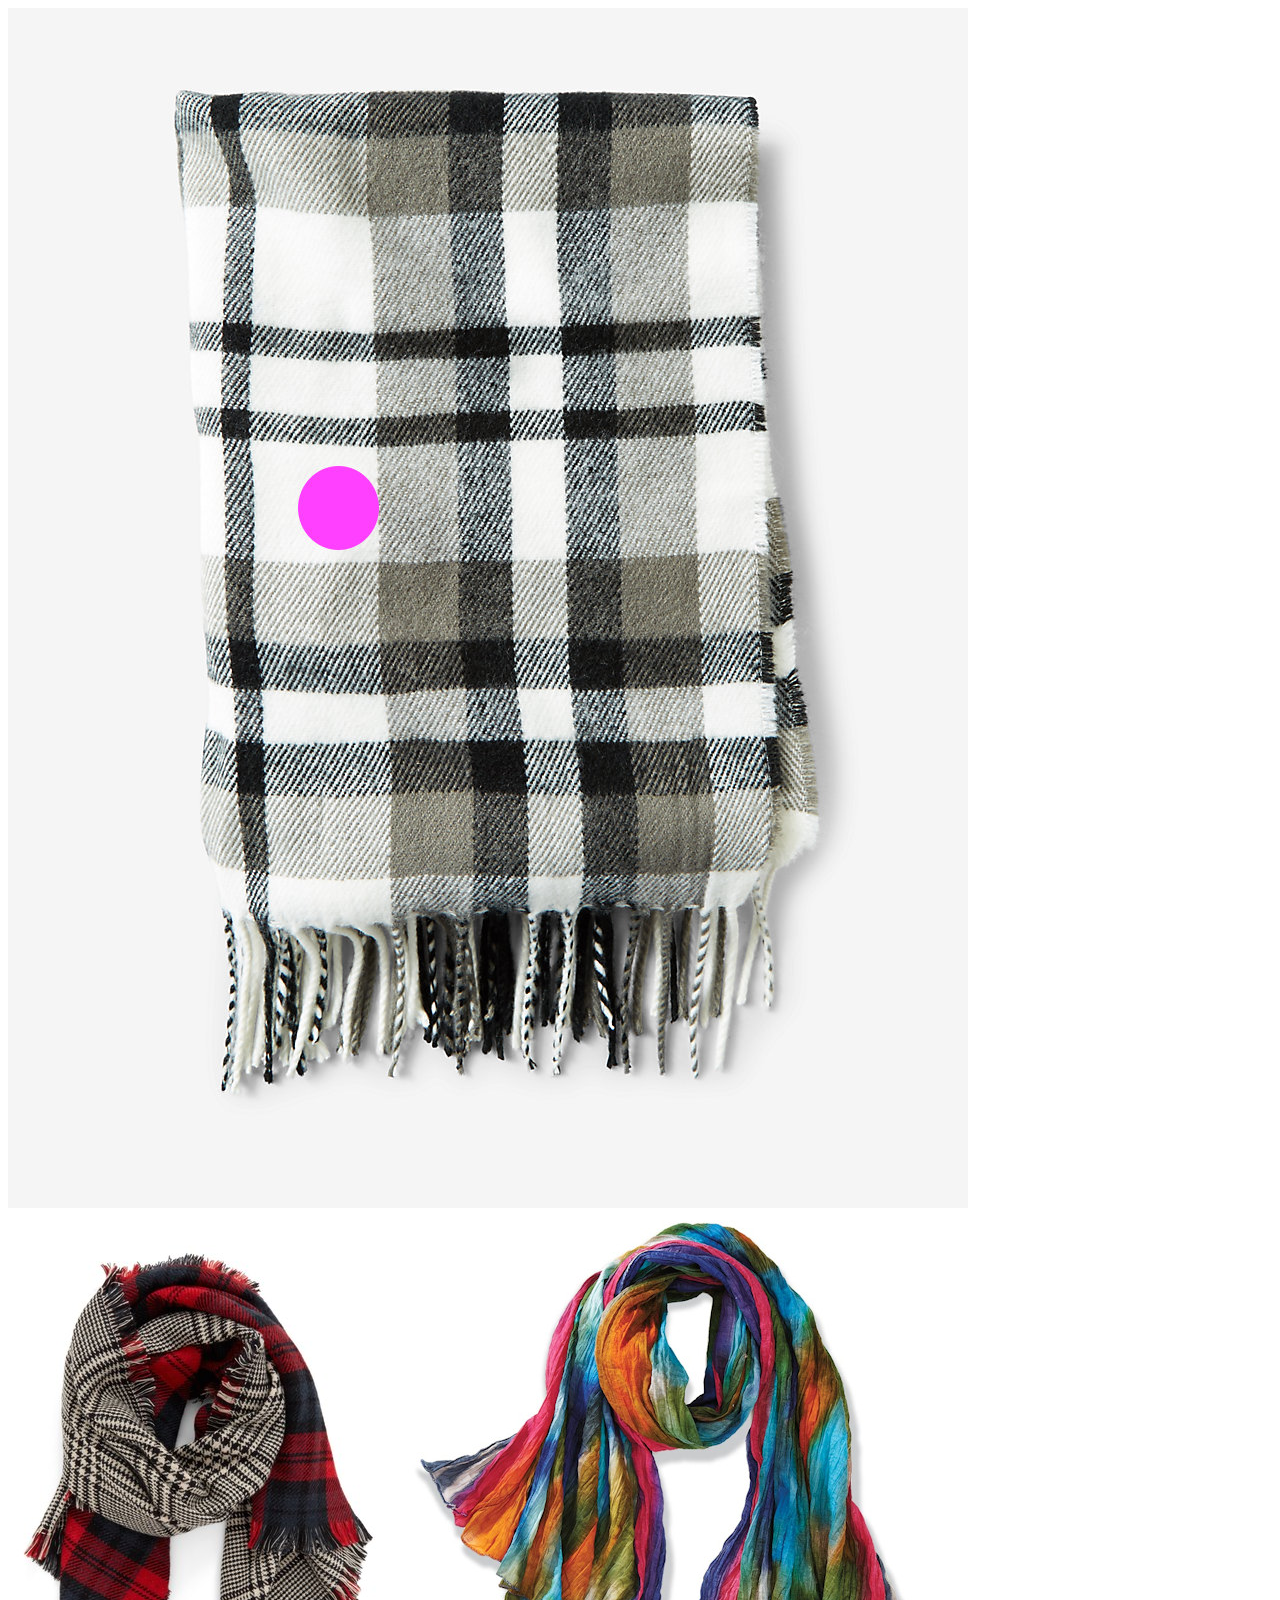
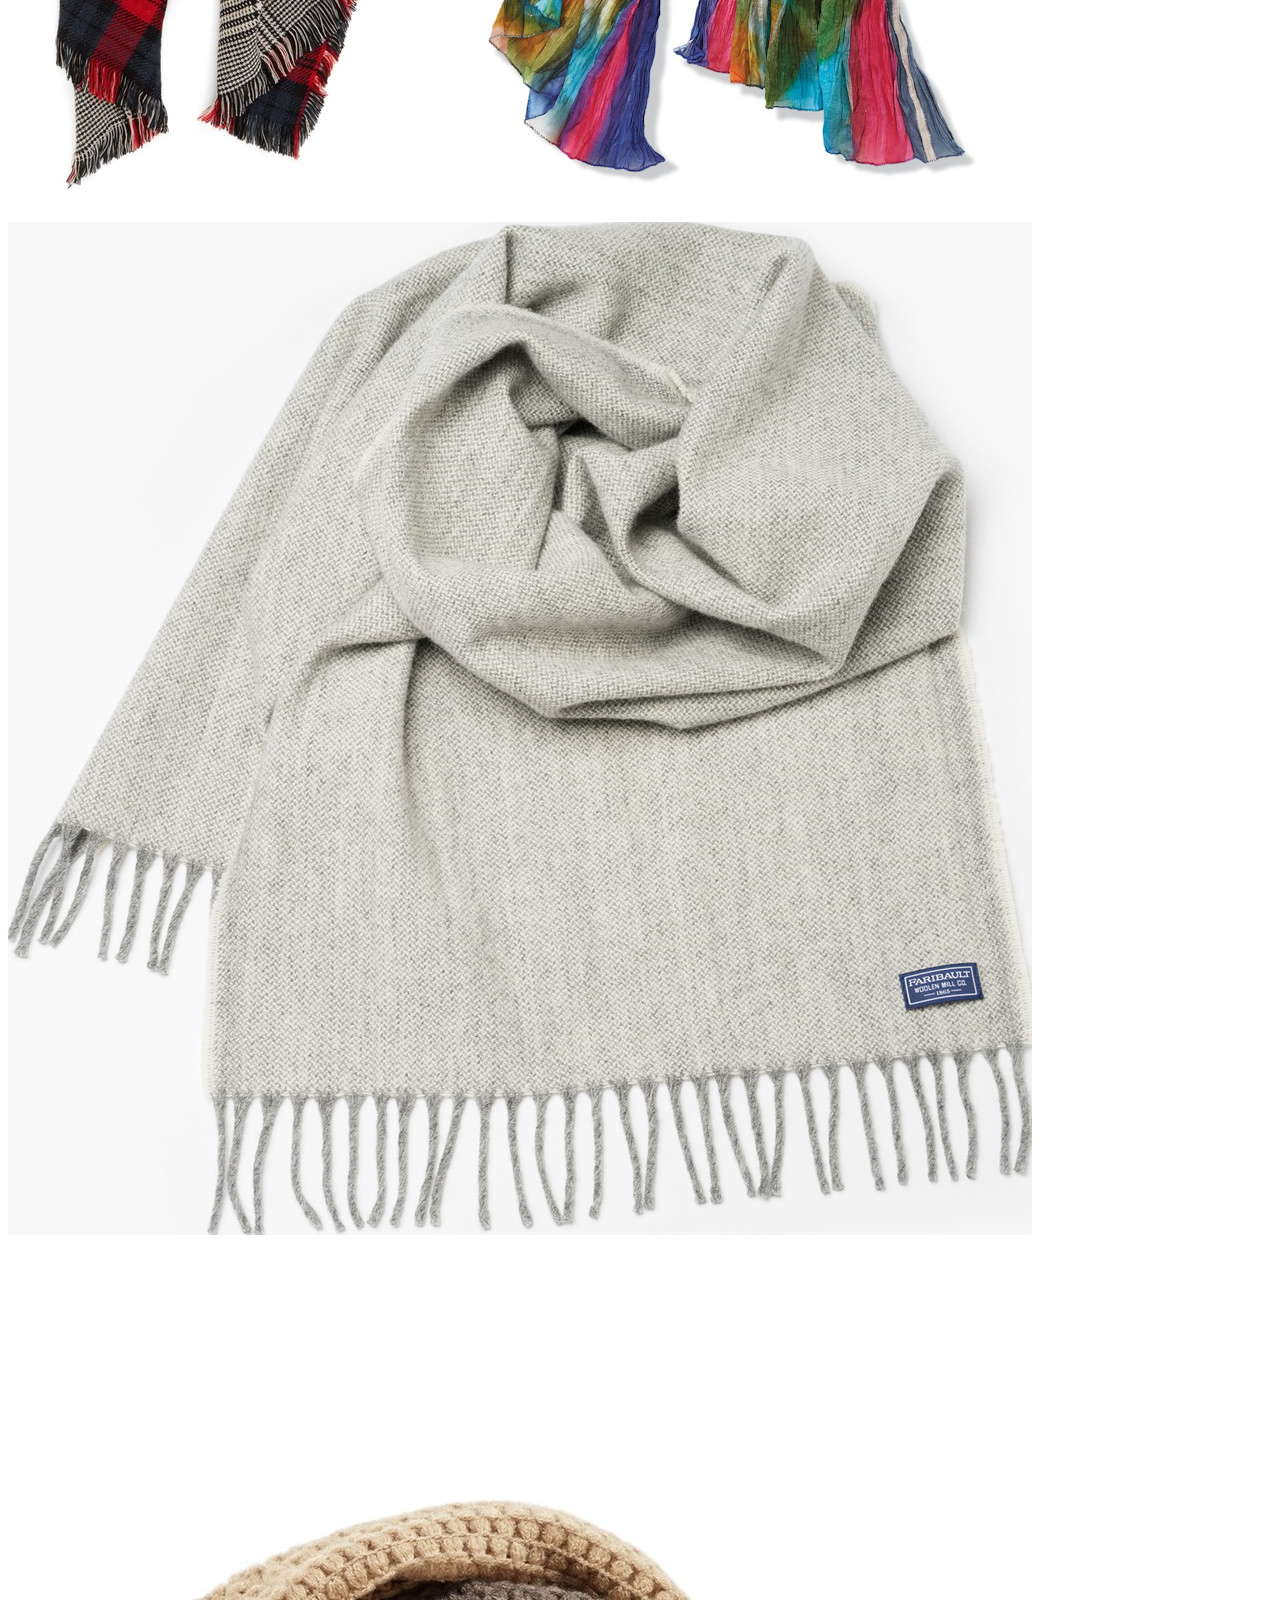
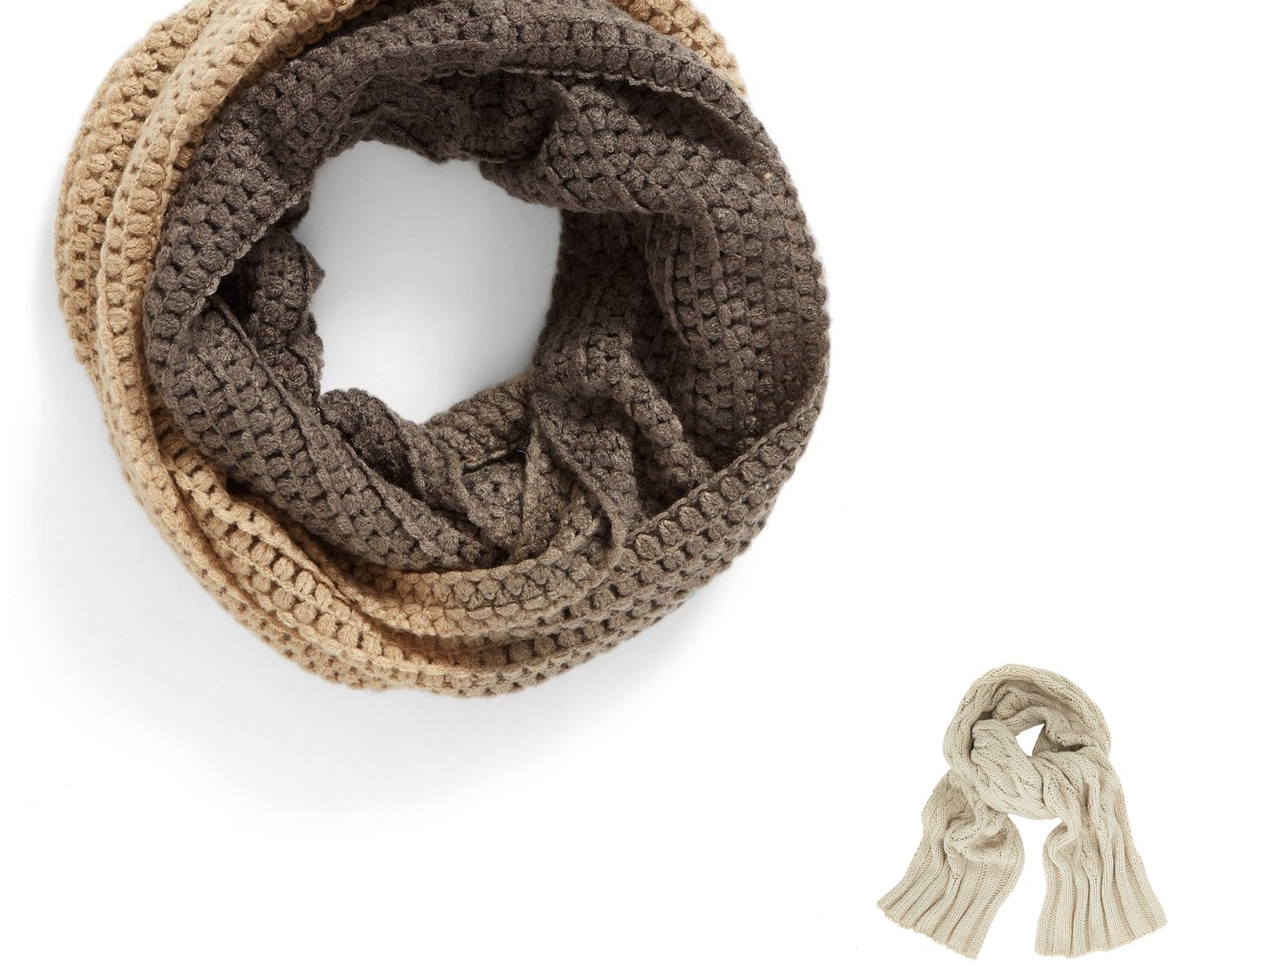
<file: imgsizetest.html>
<!DOCTYPE html>
<html lang="en">
   <head>
      <title>Winter Scarves</title>
  </head>
  <body>
         <img src="images/fringed-plaid-960w.jpeg" alt="Fringed plaid scarf">
    
         <img src="images/reversible-plaid-380w.jpg" alt="reversible plaid scarf">
       
         <img src="images/northern-lights-600w.jpg" alt="colorful scarf">
        
         <img src="images/twill-1024w.jpg" alt="twill scarf">
    
         <img src="images/ombre-infinity-860w.jpg" alt="infinity scarf" >
   
         <img src="images/wool-cable-300w.jpeg" alt="wool cable scarf">

   
   </body>
</html>
</file>
